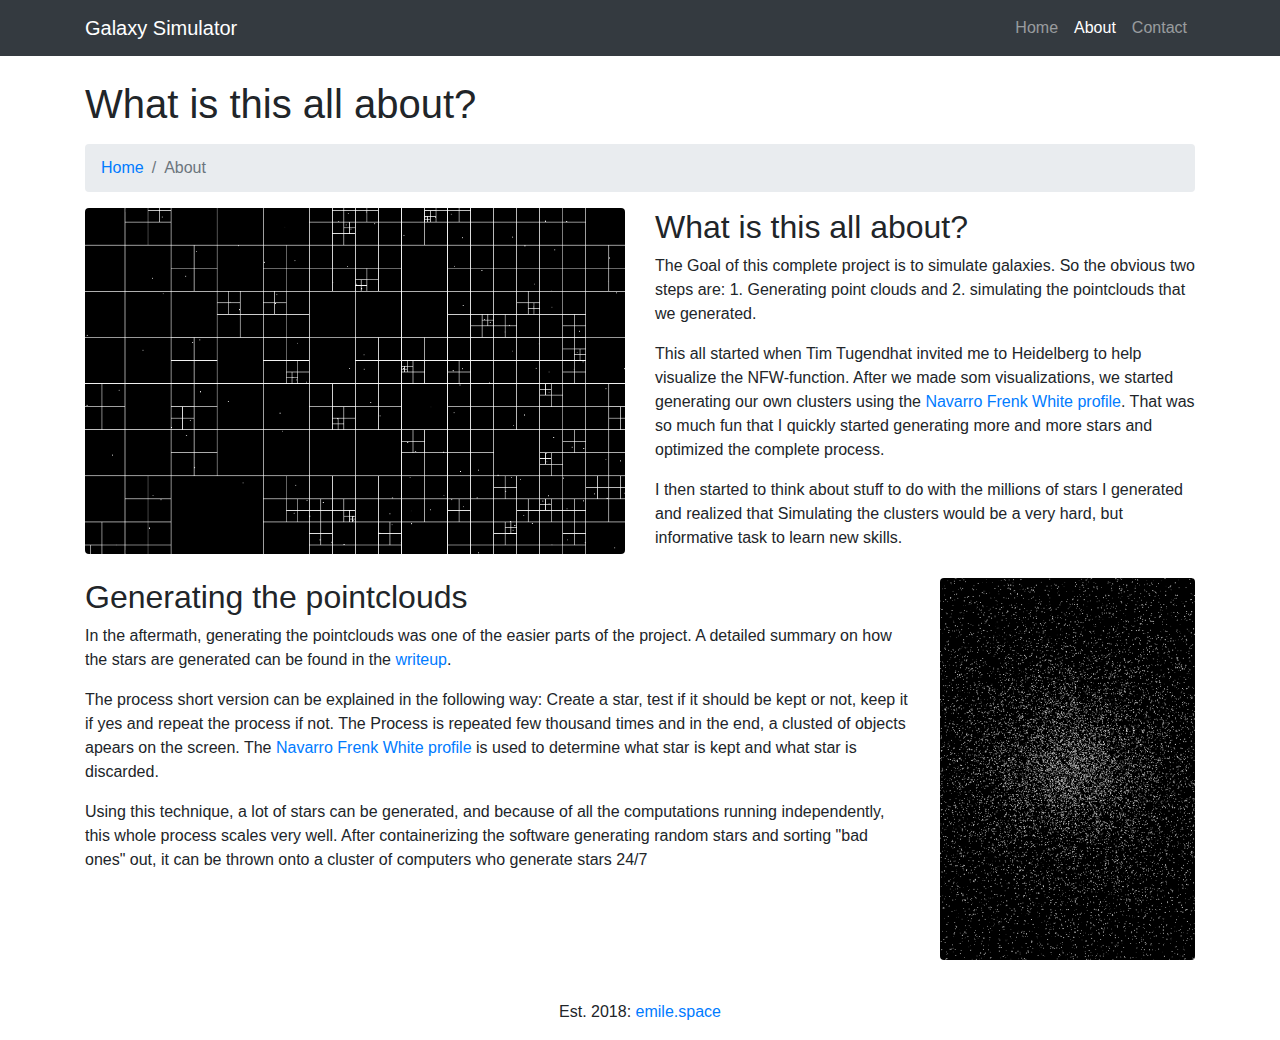
<file: src/about.html>
<!DOCTYPE html>
<html lang="en">

  <head>

    <meta charset="utf-8">
    <meta name="viewport" content="width=device-width, initial-scale=1, shrink-to-fit=no">
    <meta name="description" content="">
    <meta name="author" content="">

    <title>Galaxy Simulator</title>

    <!-- Bootstrap core CSS -->
    <link href="vendor/bootstrap/css/bootstrap.min.css" rel="stylesheet">

    <!-- Custom styles for this template -->
    <link href="css/small-business.css" rel="stylesheet">

  </head>

  <body>

    <!-- Navigation -->
    <nav class="navbar navbar-expand-lg navbar-dark bg-dark fixed-top">
      <div class="container">
        <a class="navbar-brand" href="#">Galaxy Simulator</a>
        <button class="navbar-toggler" type="button" data-toggle="collapse" data-target="#navbarResponsive" aria-controls="navbarResponsive" aria-expanded="false" aria-label="Toggle navigation">
          <span class="navbar-toggler-icon"></span>
        </button>
        <div class="collapse navbar-collapse" id="navbarResponsive">
          <ul class="navbar-nav ml-auto">

            <li class="nav-item">
              <a class="nav-link" href="index.html">Home</a>
            </li>

            <li class="nav-item active">
              <a class="nav-link" href="#">About
                <span class="sr-only">(current)</span>
              </a>
            </li>

            <li class="nav-item">
              <a class="nav-link" href="contact.html">Contact</a>
            </li>

          </ul>
        </div>
      </div>
    </nav>

    <!-- Page Content -->
    <div class="container">

      <!-- Page Heading/Breadcrumbs -->
      <h1 class="mt-4 mb-3">What is this all about?</h1>

      <ol class="breadcrumb">
        <li class="breadcrumb-item">
          <a href="index.html">Home</a>
        </li>
        <li class="breadcrumb-item active">About</li>
      </ol>

      <!-- Intro Content -->
      <div class="row">
        <div class="col-lg-6">
          <img class="img-fluid rounded mb-4" src="images/example_boxes_750x450.png" alt="">
        </div>
        <div class="col-lg-6">
          <h2>What is this all about?</h2>
          <p>
            The Goal of this complete project is to simulate galaxies. So the obvious two steps are: 1. Generating
            point clouds and 2. simulating the pointclouds that we generated. </p>
          <p>This all started when Tim Tugendhat invited me to Heidelberg to help visualize the NFW-function.
            After we made som visualizations, we started generating our own clusters using the
            <a href="https://en.wikipedia.org/wiki/Navarro%E2%80%93Frenk%E2%80%93White_profile">Navarro Frenk White
            profile</a>. That was so much fun that I quickly started generating more and more stars and optimized
            the complete process.
          </p>
          <p>
            I then started to think about stuff to do with the millions of stars I generated and realized that
            Simulating the clusters would be a very hard, but informative task to learn new skills.
          </p>
        </div>
      </div>
      <!-- /.row -->

      <!-- Generating using the NFW profile -->
      <div class="row">
        <div class="col-lg-9">
          <h2 id="generating">Generating the pointclouds</h2>
          <p>
            In the aftermath, generating the pointclouds was one of the easier parts of the project.
            A detailed summary on how the stars are generated can be found in the
            <a href="http://writeup.emile.space">writeup</a>.
          </p>
          <p>
            The process short version can be explained in the following way: Create a star, test if it should be kept
            or not, keep it if yes and repeat the process if not. The Process is repeated few thousand times and in the
            end, a clusted of objects apears on the screen.
            The <a href="https://en.wikipedia.org/wiki/Navarro%E2%80%93Frenk%E2%80%93White_profile">Navarro Frenk White
            profile</a> is used to determine what star is kept and what star is discarded.
          </p>
          <p>
            Using this technique, a lot of stars can be generated, and because of all the computations running
            independently, this whole process scales very well. After containerizing the software generating random
            stars and sorting "bad ones" out, it can be thrown onto a cluster of computers who generate stars 24/7
          </p>
        </div>
        <div class="col-lg-3">
          <img class="img-fluid rounded mb-4" src="images/pointcloud_400x600.png" alt="">
        </div>
      </div>
      <!-- /.row -->

    </div>

    <!-- Footer -->
    <footer class="page-footer font-small blue">

      <!-- Copyright -->
      <div class="footer-copyright text-center py-3">Est. 2018:
        <a href="https://mdbootstrap.com/education/bootstrap/">emile.space</a>
      </div>
      <!-- Copyright -->

    </footer>
    <!-- Footer -->

    <!-- Bootstrap core JavaScript -->
    <script src="vendor/jquery/jquery.min.js"></script>
    <script src="vendor/bootstrap/js/bootstrap.bundle.min.js"></script>

  </body>

</html>
</file>
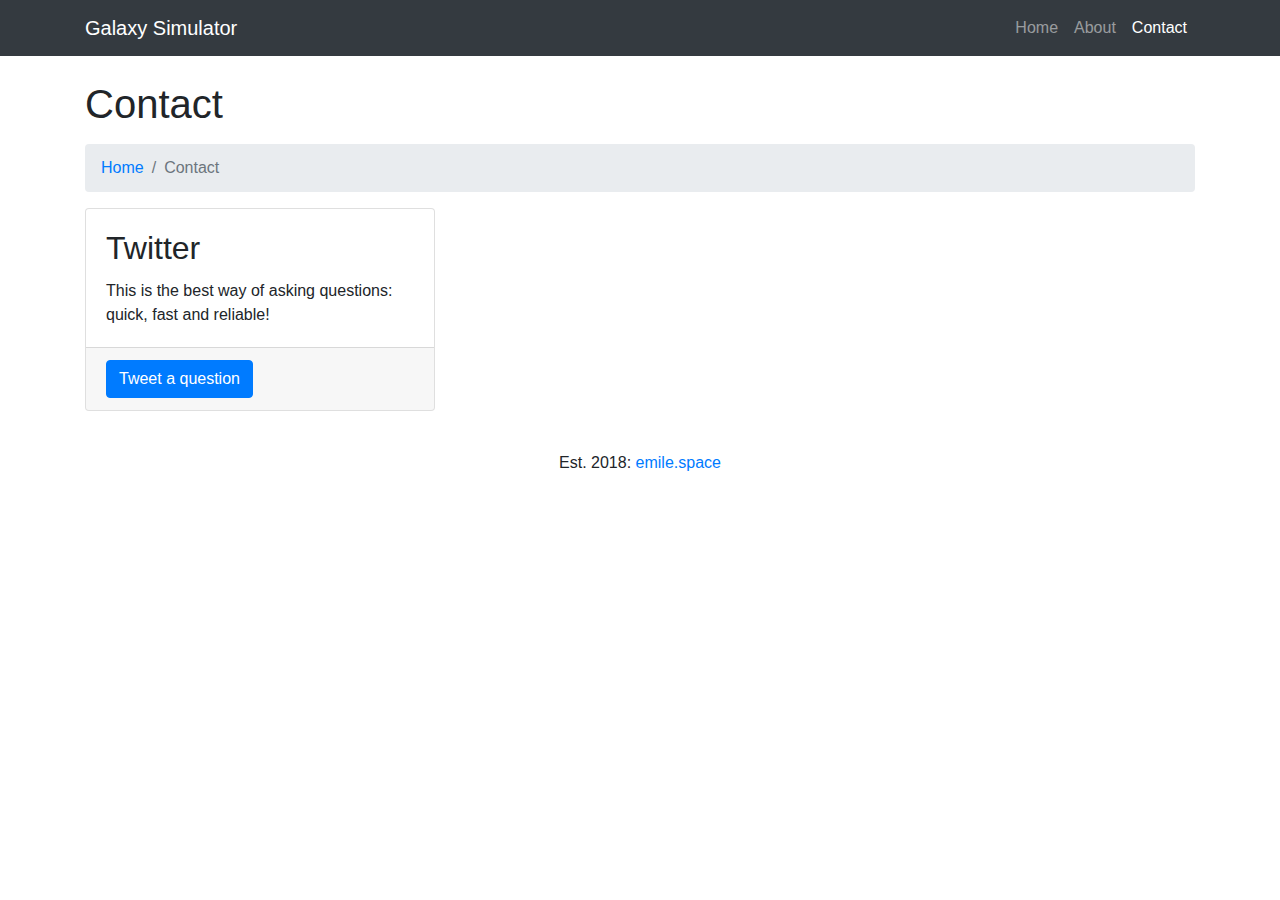
<file: src/contact.html>
<!DOCTYPE html>
<html lang="en">

<head>

    <meta charset="utf-8">
    <meta name="viewport" content="width=device-width, initial-scale=1, shrink-to-fit=no">
    <meta name="description" content="">
    <meta name="author" content="">

    <title>Galaxy Simulator</title>

    <!-- Bootstrap core CSS -->
    <link href="vendor/bootstrap/css/bootstrap.min.css" rel="stylesheet">

    <!-- Custom styles for this template -->
    <link href="css/small-business.css" rel="stylesheet">

</head>

<body>

<!-- Navigation -->
<nav class="navbar navbar-expand-lg navbar-dark bg-dark fixed-top">
    <div class="container">
        <a class="navbar-brand" href="#">Galaxy Simulator</a>
        <button class="navbar-toggler" type="button" data-toggle="collapse" data-target="#navbarResponsive" aria-controls="navbarResponsive" aria-expanded="false" aria-label="Toggle navigation">
            <span class="navbar-toggler-icon"></span>
        </button>
        <div class="collapse navbar-collapse" id="navbarResponsive">
            <ul class="navbar-nav ml-auto">

                <li class="nav-item">
                    <a class="nav-link" href="index.html">Home</a>
                </li>

                <li class="nav-item">
                    <a class="nav-link" href="about.html">About</a>
                </li>

                <li class="nav-item active">
                    <a class="nav-link" href="#">Contact
                        <span class="sr-only">(current)</span>
                    </a>
                </li>
            </ul>
        </div>
    </div>
</nav>

<!-- Page Content -->
<div class="container">

    <!-- Page Heading/Breadcrumbs -->
    <h1 class="mt-4 mb-3">Contact</h1>

    <ol class="breadcrumb">
        <li class="breadcrumb-item">
            <a href="index.html">Home</a>
        </li>
        <li class="breadcrumb-item active">Contact</li>
    </ol>


    <!-- content row -->
    <div class="row">

        <div class="col-md-4 mb-4">
            <div class="card h-100">
                <div class="card-body">
                    <h2 class="card-title">Twitter</h2>
                    <p class="card-text">This is the best way of asking questions: quick, fast and reliable!</p>
                </div>
                <div class="card-footer">
                    <a href="https://twitter.com/GalaxySimulator" class="btn btn-primary">Tweet a question</a>
                </div>
            </div>
        </div>

    </div>
    <!-- /.row -->

</div>
<!-- /.container -->

<!-- Footer -->
<footer class="page-footer font-small blue">

    <!-- Copyright -->
    <div class="footer-copyright text-center py-3">Est. 2018:
        <a href="https://mdbootstrap.com/education/bootstrap/">emile.space</a>
    </div>
    <!-- Copyright -->

</footer>
<!-- Footer -->

<!-- Bootstrap core JavaScript -->
<script src="vendor/jquery/jquery.min.js"></script>
<script src="vendor/bootstrap/js/bootstrap.bundle.min.js"></script>

</body>

</html>
</file>
<file: src/css/small-business.css>
/*!
 * Start Bootstrap - Small Business (https://startbootstrap.com/template-overviews/small-business)
 * Copyright 2013-2017 Start Bootstrap
 * Licensed under MIT (https://github.com/BlackrockDigital/startbootstrap-small-business/blob/master/LICENSE)
 */

body {
  padding-top: 54px;
}

@media (min-width: 992px) {
  body {
    padding-top: 56px;
  }
}
</file>
